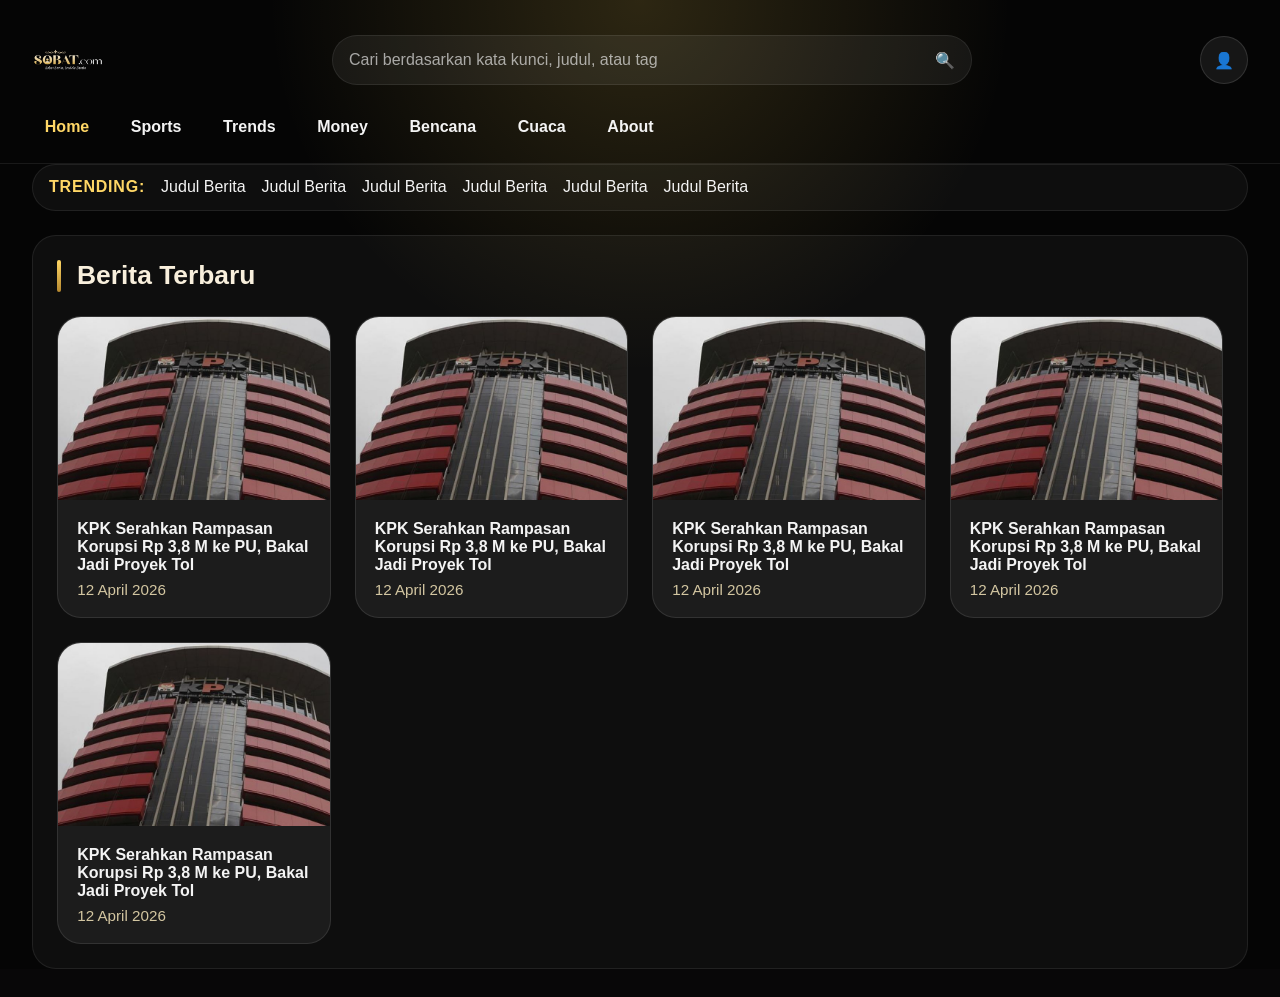
<file: index.html>
<!DOCTYPE html>
<html lang="id">
<head>
  <meta charset="UTF-8" />
  <meta name="viewport" content="width=device-width, initial-scale=1.0" />
  <title>Sobat.com - Home</title>
  <link rel="stylesheet" href="style.css" />
</head>
<body>
  <header class="topbar">
    <div class="brand">
      <img src="assets/sobatlogo.png" alt="Sobat.com logo" class="brand-logo" />
    </div>

    <div class="search-area">
      <input type="text" placeholder="Cari berdasarkan kata kunci, judul, atau tag" />
      <button aria-label="Cari">🔍</button>
    </div>

    <button class="profile-btn" aria-label="Profil pengguna">👤</button>
  </header>

  <nav class="main-nav">
    <a href="index.html" class="active">Home</a>
    <a href="sports.html">Sports</a>
    <a href="trends.html">Trends</a>
    <a href="money.html">Money</a>
    <a href="bencana.html">Bencana</a>
    <a href="cuaca.html">Cuaca</a>
    <a href="about.html">About</a>
  </nav>

  <section class="trending">
    <strong>TRENDING:</strong>
    <div class="ticker">
      <span>Judul Berita</span>
      <span>Judul Berita</span>
      <span>Judul Berita</span>
      <span>Judul Berita</span>
      <span>Judul Berita</span>
      <span>Judul Berita</span>
    </div>
  </section>

  <main>
    <section class="section-panel">
      <div class="section-title">
        <span class="section-deco"></span>
        <h2>Berita Terbaru</h2>
      </div>

      <div class="cards-grid">
        <article class="news-card">
          <div class="news-image"><img src="assets/news.jpeg" alt="News 1" /></div>
          <div class="news-meta">
            <p class="title">KPK Serahkan Rampasan Korupsi Rp 3,8 M ke PU, Bakal Jadi Proyek Tol</p>
            <p class="small">12 April 2026</p>
          </div>
        </article>

        <article class="news-card">
          <div class="news-image"><img src="assets/news.jpeg" alt="News 1" /></div>
          <div class="news-meta">
            <p class="title">KPK Serahkan Rampasan Korupsi Rp 3,8 M ke PU, Bakal Jadi Proyek Tol</p>
            <p class="small">12 April 2026</p>
          </div>
        </article>

        <article class="news-card">
          <div class="news-image"><img src="assets/news.jpeg" alt="News 1" /></div>
          <div class="news-meta">
            <p class="title">KPK Serahkan Rampasan Korupsi Rp 3,8 M ke PU, Bakal Jadi Proyek Tol</p>
            <p class="small">12 April 2026</p>
          </div>
        </article>

        <article class="news-card">
          <div class="news-image"><img src="assets/news.jpeg" alt="News 1" /></div>
          <div class="news-meta">
            <p class="title">KPK Serahkan Rampasan Korupsi Rp 3,8 M ke PU, Bakal Jadi Proyek Tol</p>
            <p class="small">12 April 2026</p>
          </div>
        </article>

        <article class="news-card">
          <div class="news-image"><img src="assets/news.jpeg" alt="News 1" /></div>
          <div class="news-meta">
            <p class="title">KPK Serahkan Rampasan Korupsi Rp 3,8 M ke PU, Bakal Jadi Proyek Tol</p>
            <p class="small">12 April 2026</p>
          </div>
        </article>
      </div>
    </section>
  </main>
</body>
</html>
</file>
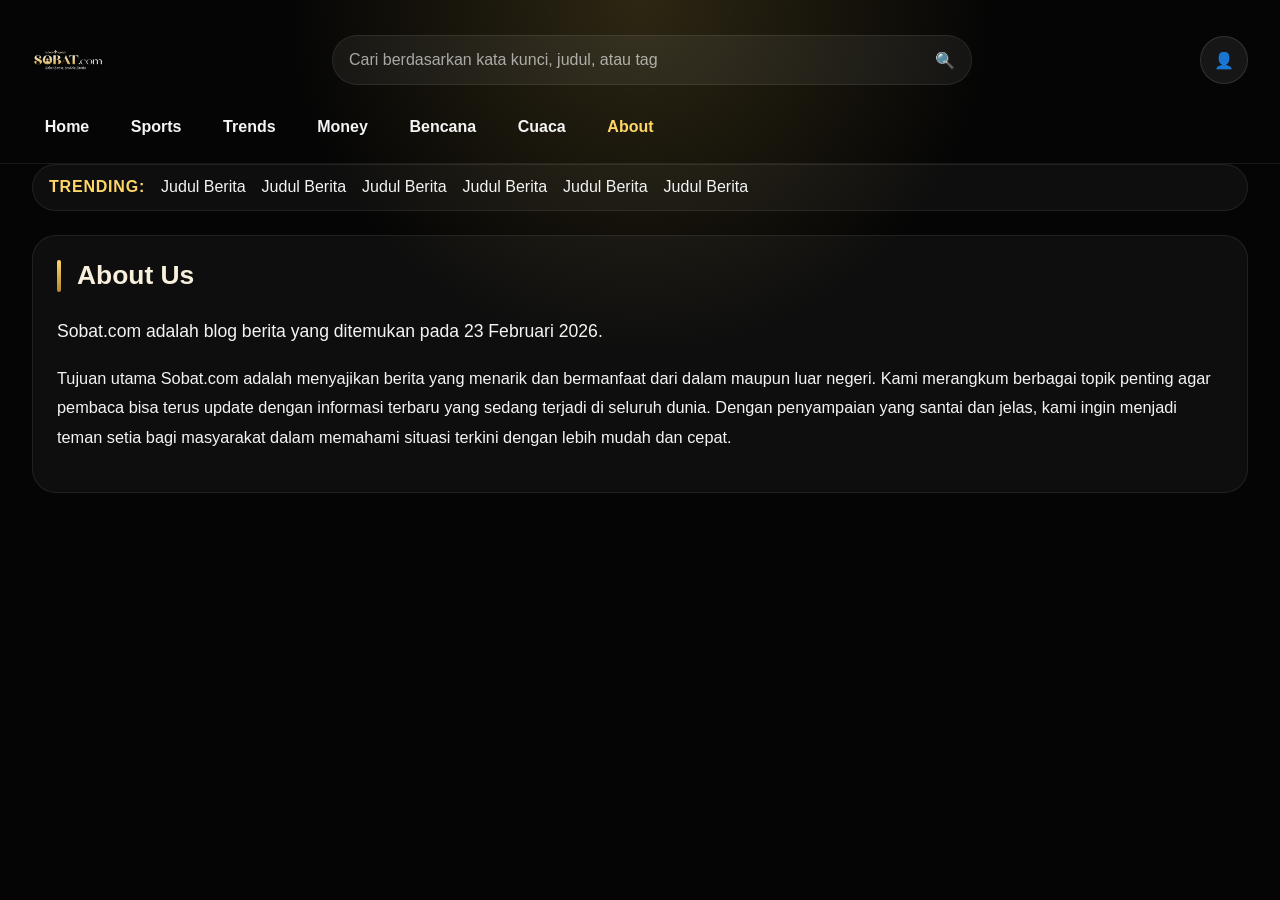
<file: about.html>
<!DOCTYPE html>
<html lang="id">
<head>
  <meta charset="UTF-8" />
  <meta name="viewport" content="width=device-width, initial-scale=1.0" />
  <title>Sobat.com - About</title>
  <link rel="stylesheet" href="style.css" />
</head>
<body>
  <header class="topbar">
    <div class="brand">
      <img src="assets/sobatlogo.png" alt="Sobat.com logo" class="brand-logo" />
    </div>

    <div class="search-area">
      <input type="text" placeholder="Cari berdasarkan kata kunci, judul, atau tag" />
      <button aria-label="Cari">🔍</button>
    </div>

    <button class="profile-btn" aria-label="Profil pengguna">👤</button>
  </header>

  <nav class="main-nav">
    <a href="index.html">Home</a>
    <a href="sports.html">Sports</a>
    <a href="trends.html">Trends</a>
    <a href="money.html">Money</a>
    <a href="bencana.html">Bencana</a>
    <a href="cuaca.html">Cuaca</a>
    <a href="about.html" class="active">About</a>
  </nav>

  <section class="trending">
    <strong>TRENDING:</strong>
    <div class="ticker">
      <span>Judul Berita</span>
      <span>Judul Berita</span>
      <span>Judul Berita</span>
      <span>Judul Berita</span>
      <span>Judul Berita</span>
      <span>Judul Berita</span>
    </div>
  </section>

  <main>
    <section class="section-panel section-about">
      <div class="section-title">
        <span class="section-deco"></span>
        <h2>About Us</h2>
      </div>

      <div class="about-copy">
        <p>Sobat.com adalah blog berita yang ditemukan pada 23 Februari 2026.</p>
        <p>Tujuan utama Sobat.com adalah menyajikan berita yang menarik dan bermanfaat dari dalam maupun luar negeri. Kami merangkum berbagai topik penting agar pembaca bisa terus update dengan informasi terbaru yang sedang terjadi di seluruh dunia. Dengan penyampaian yang santai dan jelas, kami ingin menjadi teman setia bagi masyarakat dalam memahami situasi terkini dengan lebih mudah dan cepat.</p>
      </div>
    </section>
  </main>
</body>
</html>
</file>
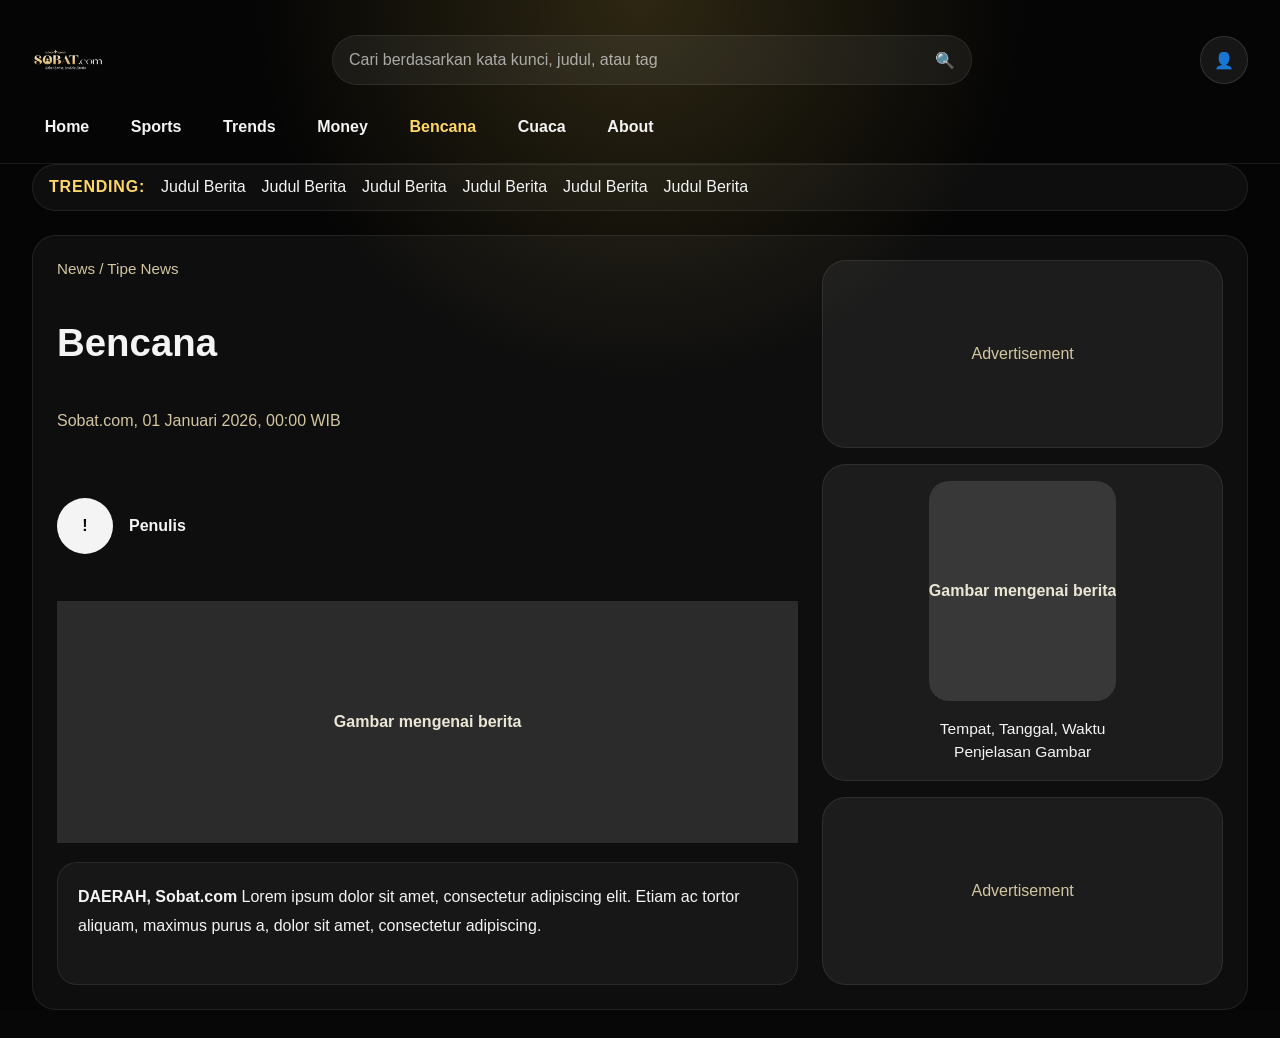
<file: bencana.html>
<!DOCTYPE html>
<html lang="id">
<head>
  <meta charset="UTF-8" />
  <meta name="viewport" content="width=device-width, initial-scale=1.0" />
  <title>Sobat.com - Bencana</title>
  <link rel="stylesheet" href="style.css" />
</head>
<body>
  <header class="topbar">
    <div class="brand">
      <img src="assets/sobatlogo.png" alt="Sobat.com logo" class="brand-logo" />
    </div>

    <div class="search-area">
      <input type="text" placeholder="Cari berdasarkan kata kunci, judul, atau tag" />
      <button aria-label="Cari">🔍</button>
    </div>

    <button class="profile-btn" aria-label="Profil pengguna">👤</button>
  </header>

  <nav class="main-nav">
    <a href="index.html">Home</a>
    <a href="sports.html">Sports</a>
    <a href="trends.html">Trends</a>
    <a href="money.html">Money</a>
    <a href="bencana.html" class="active">Bencana</a>
    <a href="cuaca.html">Cuaca</a>
    <a href="about.html">About</a>
  </nav>

  <section class="trending">
    <strong>TRENDING:</strong>
    <div class="ticker">
      <span>Judul Berita</span>
      <span>Judul Berita</span>
      <span>Judul Berita</span>
      <span>Judul Berita</span>
      <span>Judul Berita</span>
      <span>Judul Berita</span>
    </div>
  </section>

  <main>
    <section class="section-panel article-layout">
      <div class="article-column article-main">
        <p class="article-category">News / Tipe News</p>
        <h2 class="article-title">Bencana</h2>
        <p class="article-date">Sobat.com, 01 Januari 2026, 00:00 WIB</p>

        <div class="author-card">
          <div class="author-image">!</div>
          <div>
            <strong>Penulis</strong>
          </div>
        </div>

        <div class="article-image">Gambar mengenai berita</div>

        <div class="article-body">
          <p><strong>DAERAH, Sobat.com</strong> Lorem ipsum dolor sit amet, consectetur adipiscing elit. Etiam ac tortor aliquam, maximus purus a, dolor sit amet, consectetur adipiscing.</p>
        </div>
      </div>

      <aside class="article-sidebar">
        <div class="ad-box">Advertisement</div>
        <div class="related-box">
          <div class="news-image side">Gambar mengenai berita</div>
          <p class="side-caption">Tempat, Tanggal, Waktu<br />Penjelasan Gambar</p>
        </div>
        <div class="ad-box">Advertisement</div>
      </aside>
    </section>
  </main>
</body>
</html>
</file>
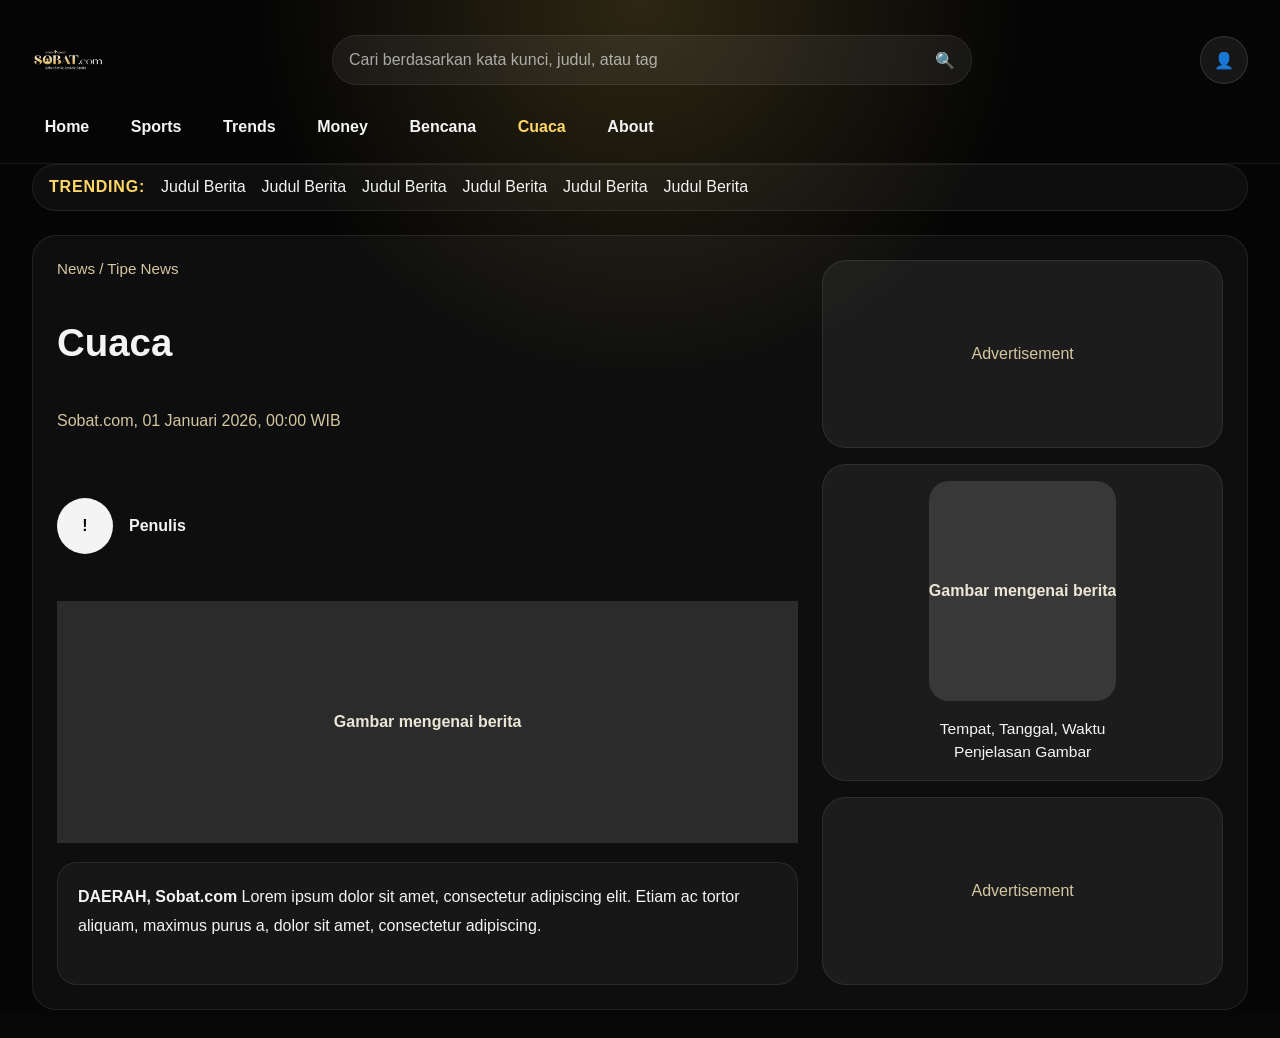
<file: cuaca.html>
<!DOCTYPE html>
<html lang="id">
<head>
  <meta charset="UTF-8" />
  <meta name="viewport" content="width=device-width, initial-scale=1.0" />
  <title>Sobat.com - Cuaca</title>
  <link rel="stylesheet" href="style.css" />
</head>
<body>
  <header class="topbar">
    <div class="brand">
      <img src="assets/sobatlogo.png" alt="Sobat.com logo" class="brand-logo" />
    </div>

    <div class="search-area">
      <input type="text" placeholder="Cari berdasarkan kata kunci, judul, atau tag" />
      <button aria-label="Cari">🔍</button>
    </div>

    <button class="profile-btn" aria-label="Profil pengguna">👤</button>
  </header>

  <nav class="main-nav">
    <a href="index.html">Home</a>
    <a href="sports.html">Sports</a>
    <a href="trends.html">Trends</a>
    <a href="money.html">Money</a>
    <a href="bencana.html">Bencana</a>
    <a href="cuaca.html" class="active">Cuaca</a>
    <a href="about.html">About</a>
  </nav>

  <section class="trending">
    <strong>TRENDING:</strong>
    <div class="ticker">
      <span>Judul Berita</span>
      <span>Judul Berita</span>
      <span>Judul Berita</span>
      <span>Judul Berita</span>
      <span>Judul Berita</span>
      <span>Judul Berita</span>
    </div>
  </section>

  <main>
    <section class="section-panel article-layout">
      <div class="article-column article-main">
        <p class="article-category">News / Tipe News</p>
        <h2 class="article-title">Cuaca</h2>
        <p class="article-date">Sobat.com, 01 Januari 2026, 00:00 WIB</p>

        <div class="author-card">
          <div class="author-image">!</div>
          <div>
            <strong>Penulis</strong>
          </div>
        </div>

        <div class="article-image">Gambar mengenai berita</div>

        <div class="article-body">
          <p><strong>DAERAH, Sobat.com</strong> Lorem ipsum dolor sit amet, consectetur adipiscing elit. Etiam ac tortor aliquam, maximus purus a, dolor sit amet, consectetur adipiscing.</p>
        </div>
      </div>

      <aside class="article-sidebar">
        <div class="ad-box">Advertisement</div>
        <div class="related-box">
          <div class="news-image side">Gambar mengenai berita</div>
          <p class="side-caption">Tempat, Tanggal, Waktu<br />Penjelasan Gambar</p>
        </div>
        <div class="ad-box">Advertisement</div>
      </aside>
    </section>
  </main>
</body>
</html>
</file>
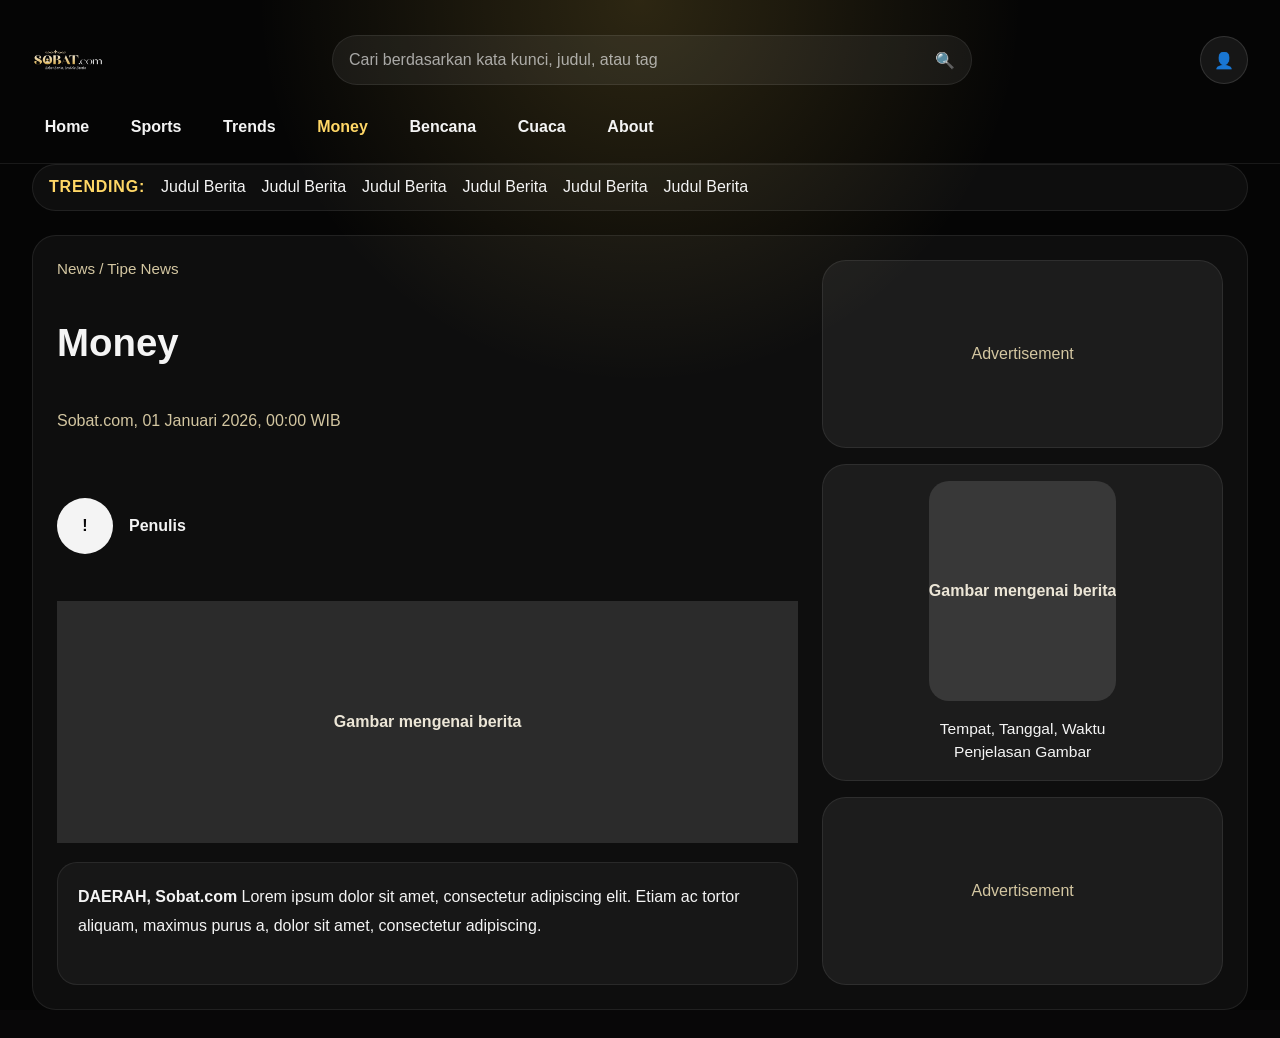
<file: money.html>
<!DOCTYPE html>
<html lang="id">
<head>
  <meta charset="UTF-8" />
  <meta name="viewport" content="width=device-width, initial-scale=1.0" />
  <title>Sobat.com - Money</title>
  <link rel="stylesheet" href="style.css" />
</head>
<body>
  <header class="topbar">
    <div class="brand">
      <img src="assets/sobatlogo.png" alt="Sobat.com logo" class="brand-logo" />
    </div>

    <div class="search-area">
      <input type="text" placeholder="Cari berdasarkan kata kunci, judul, atau tag" />
      <button aria-label="Cari">🔍</button>
    </div>

    <button class="profile-btn" aria-label="Profil pengguna">👤</button>
  </header>

  <nav class="main-nav">
    <a href="index.html">Home</a>
    <a href="sports.html">Sports</a>
    <a href="trends.html">Trends</a>
    <a href="money.html" class="active">Money</a>
    <a href="bencana.html">Bencana</a>
    <a href="cuaca.html">Cuaca</a>
    <a href="about.html">About</a>
  </nav>

  <section class="trending">
    <strong>TRENDING:</strong>
    <div class="ticker">
      <span>Judul Berita</span>
      <span>Judul Berita</span>
      <span>Judul Berita</span>
      <span>Judul Berita</span>
      <span>Judul Berita</span>
      <span>Judul Berita</span>
    </div>
  </section>

  <main>
    <section class="section-panel article-layout">
      <div class="article-column article-main">
        <p class="article-category">News / Tipe News</p>
        <h2 class="article-title">Money</h2>
        <p class="article-date">Sobat.com, 01 Januari 2026, 00:00 WIB</p>

        <div class="author-card">
          <div class="author-image">!</div>
          <div>
            <strong>Penulis</strong>
          </div>
        </div>

        <div class="article-image">Gambar mengenai berita</div>

        <div class="article-body">
          <p><strong>DAERAH, Sobat.com</strong> Lorem ipsum dolor sit amet, consectetur adipiscing elit. Etiam ac tortor aliquam, maximus purus a, dolor sit amet, consectetur adipiscing.</p>
        </div>
      </div>

      <aside class="article-sidebar">
        <div class="ad-box">Advertisement</div>
        <div class="related-box">
          <div class="news-image side">Gambar mengenai berita</div>
          <p class="side-caption">Tempat, Tanggal, Waktu<br />Penjelasan Gambar</p>
        </div>
        <div class="ad-box">Advertisement</div>
      </aside>
    </section>
  </main>
</body>
</html>
</file>
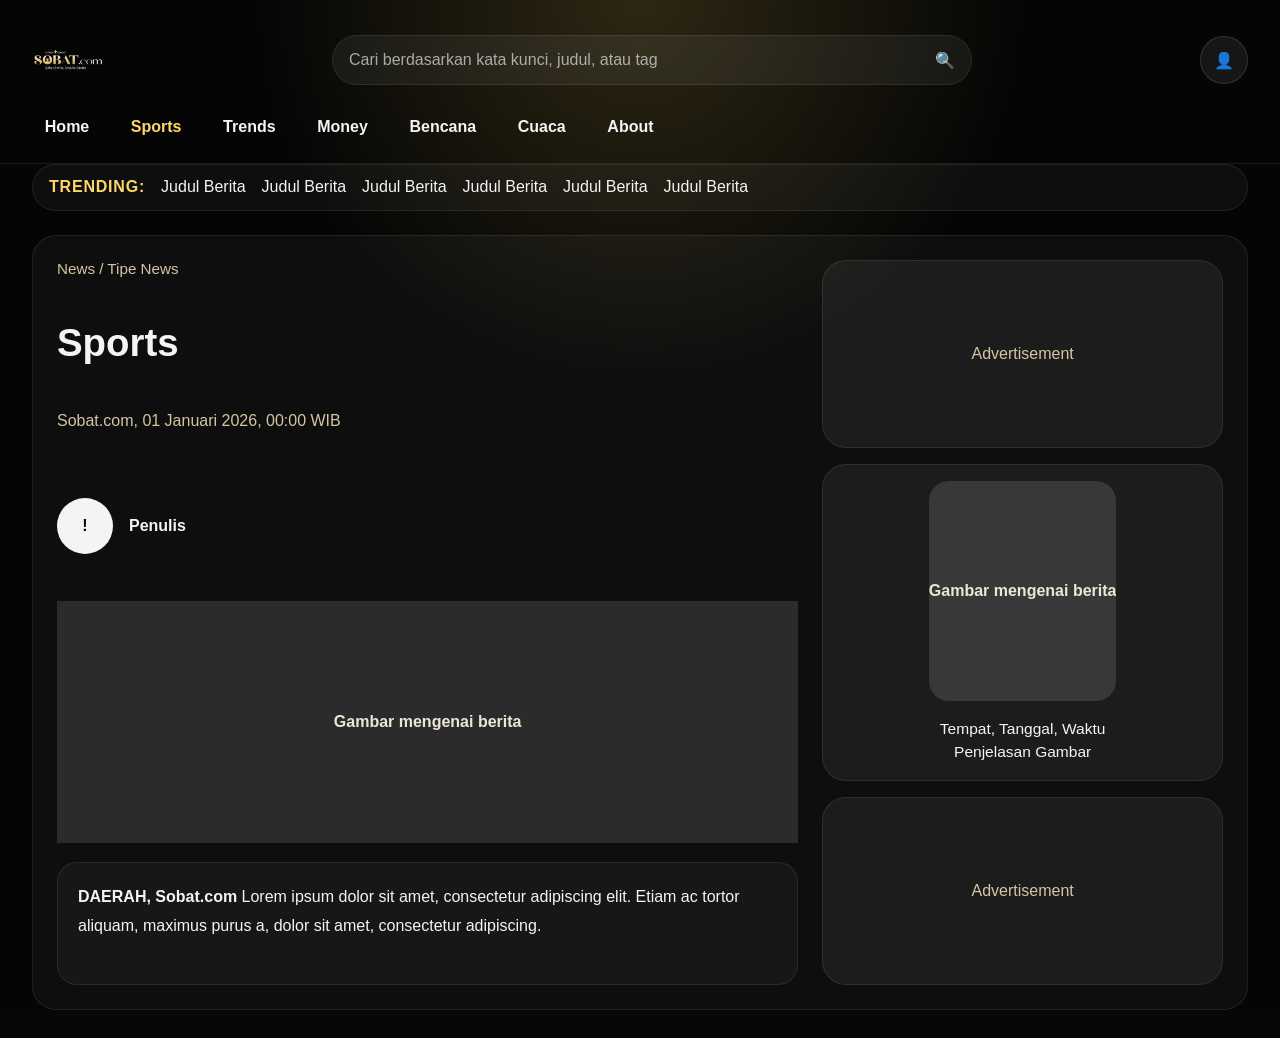
<file: sports.html>
<!DOCTYPE html>
<html lang="id">
<head>
  <meta charset="UTF-8" />
  <meta name="viewport" content="width=device-width, initial-scale=1.0" />
  <title>Sobat.com - Sports</title>
  <link rel="stylesheet" href="style.css" />
</head>
<body>
  <header class="topbar">
    <div class="brand">
      <img src="assets/sobatlogo.png" alt="Sobat.com logo" class="brand-logo" />
    </div>

    <div class="search-area">
      <input type="text" placeholder="Cari berdasarkan kata kunci, judul, atau tag" />
      <button aria-label="Cari">🔍</button>
    </div>

    <button class="profile-btn" aria-label="Profil pengguna">👤</button>
  </header>

  <nav class="main-nav">
    <a href="index.html">Home</a>
    <a href="sports.html" class="active">Sports</a>
    <a href="trends.html">Trends</a>
    <a href="money.html">Money</a>
    <a href="bencana.html">Bencana</a>
    <a href="cuaca.html">Cuaca</a>
    <a href="about.html">About</a>
  </nav>

  <section class="trending">
    <strong>TRENDING:</strong>
    <div class="ticker">
      <span>Judul Berita</span>
      <span>Judul Berita</span>
      <span>Judul Berita</span>
      <span>Judul Berita</span>
      <span>Judul Berita</span>
      <span>Judul Berita</span>
    </div>
  </section>

  <main>
    <section class="section-panel article-layout">
      <div class="article-column article-main">
        <p class="article-category">News / Tipe News</p>
        <h2 class="article-title">Sports</h2>
        <p class="article-date">Sobat.com, 01 Januari 2026, 00:00 WIB</p>

        <div class="author-card">
          <div class="author-image">!</div>
          <div>
            <strong>Penulis</strong>
          </div>
        </div>

        <div class="article-image">Gambar mengenai berita</div>

        <div class="article-body">
          <p><strong>DAERAH, Sobat.com</strong> Lorem ipsum dolor sit amet, consectetur adipiscing elit. Etiam ac tortor aliquam, maximus purus a, dolor sit amet, consectetur adipiscing.</p>
        </div>
      </div>

      <aside class="article-sidebar">
        <div class="ad-box">Advertisement</div>
        <div class="related-box">
          <div class="news-image side">Gambar mengenai berita</div>
          <p class="side-caption">Tempat, Tanggal, Waktu<br />Penjelasan Gambar</p>
        </div>
        <div class="ad-box">Advertisement</div>
      </aside>
    </section>
  </main>
</body>
</html>
</file>
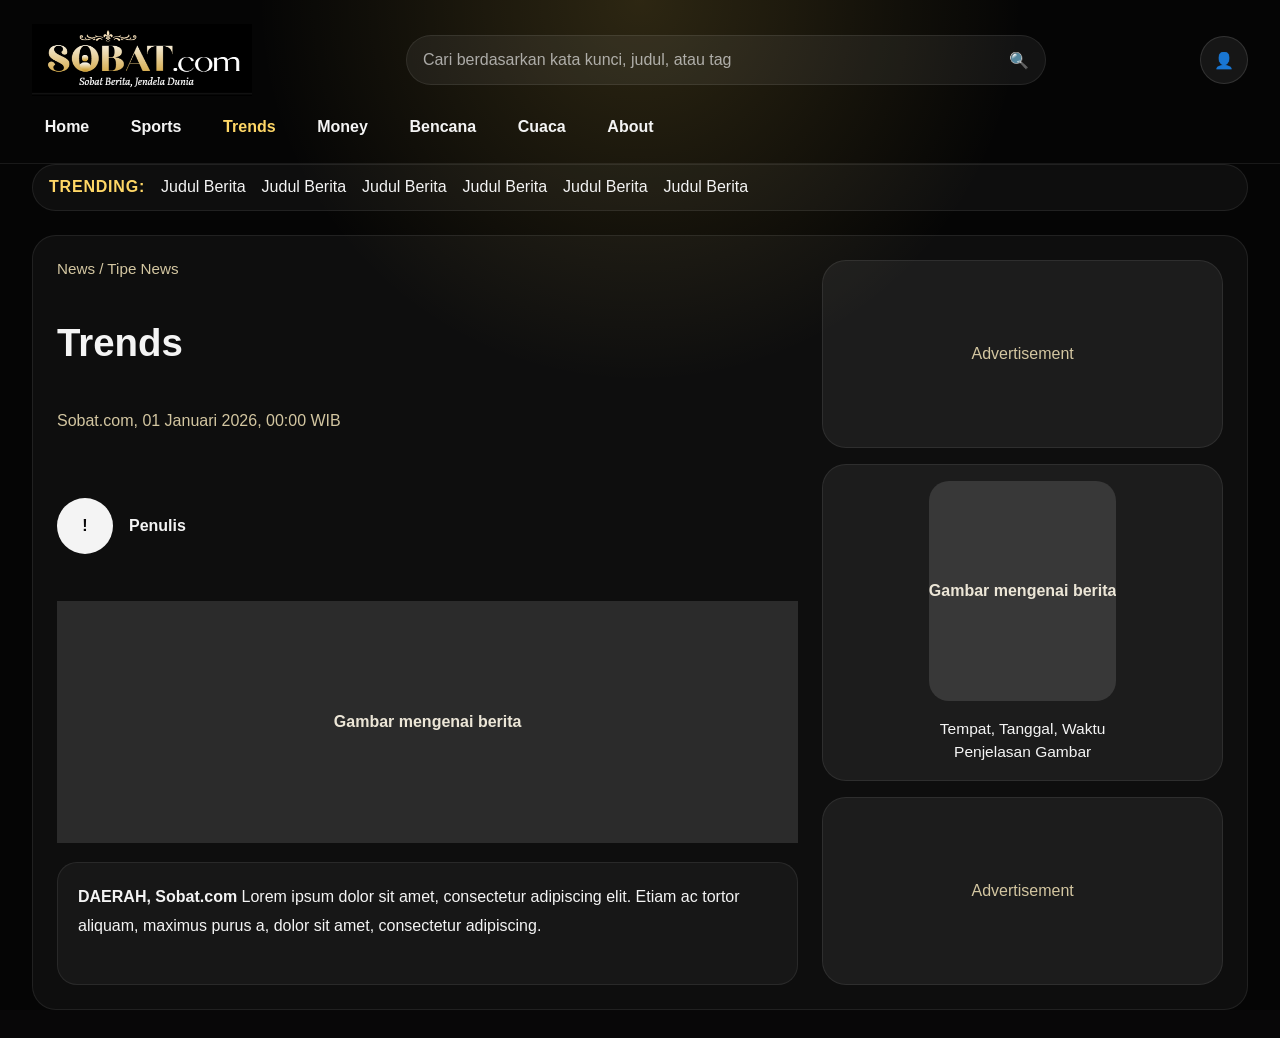
<file: trend.html>
<!DOCTYPE html>
<html lang="id">
<head>
  <meta charset="UTF-8" />
  <meta name="viewport" content="width=device-width, initial-scale=1.0" />
  <title>Sobat.com - Trends</title>
  <link rel="stylesheet" href="style.css" />
</head>
<body>
  <header class="topbar">
    <div class="brand">
      <img src="assets/sobat logo.png" alt="Sobat.com logo" class="brand-logo" />
    </div>

    <div class="search-area">
      <input type="text" placeholder="Cari berdasarkan kata kunci, judul, atau tag" />
      <button aria-label="Cari">🔍</button>
    </div>

    <button class="profile-btn" aria-label="Profil pengguna">👤</button>
  </header>

  <nav class="main-nav">
    <a href="index.html">Home</a>
    <a href="sports.html">Sports</a>
    <a href="trends.html" class="active">Trends</a>
    <a href="money.html">Money</a>
    <a href="bencana.html">Bencana</a>
    <a href="cuaca.html">Cuaca</a>
    <a href="about.html">About</a>
  </nav>

  <section class="trending">
    <strong>TRENDING:</strong>
    <div class="ticker">
      <span>Judul Berita</span>
      <span>Judul Berita</span>
      <span>Judul Berita</span>
      <span>Judul Berita</span>
      <span>Judul Berita</span>
      <span>Judul Berita</span>
    </div>
  </section>

  <main>
    <section class="section-panel article-layout">
      <div class="article-column article-main">
        <p class="article-category">News / Tipe News</p>
        <h2 class="article-title">Trends</h2>
        <p class="article-date">Sobat.com, 01 Januari 2026, 00:00 WIB</p>

        <div class="author-card">
          <div class="author-image">!</div>
          <div>
            <strong>Penulis</strong>
          </div>
        </div>

        <div class="article-image">Gambar mengenai berita</div>

        <div class="article-body">
          <p><strong>DAERAH, Sobat.com</strong> Lorem ipsum dolor sit amet, consectetur adipiscing elit. Etiam ac tortor aliquam, maximus purus a, dolor sit amet, consectetur adipiscing.</p>
        </div>
      </div>

      <aside class="article-sidebar">
        <div class="ad-box">Advertisement</div>
        <div class="related-box">
          <div class="news-image side">Gambar mengenai berita</div>
          <p class="side-caption">Tempat, Tanggal, Waktu<br />Penjelasan Gambar</p>
        </div>
        <div class="ad-box">Advertisement</div>
      </aside>
    </section>
  </main>
</body>
</html>
</file>
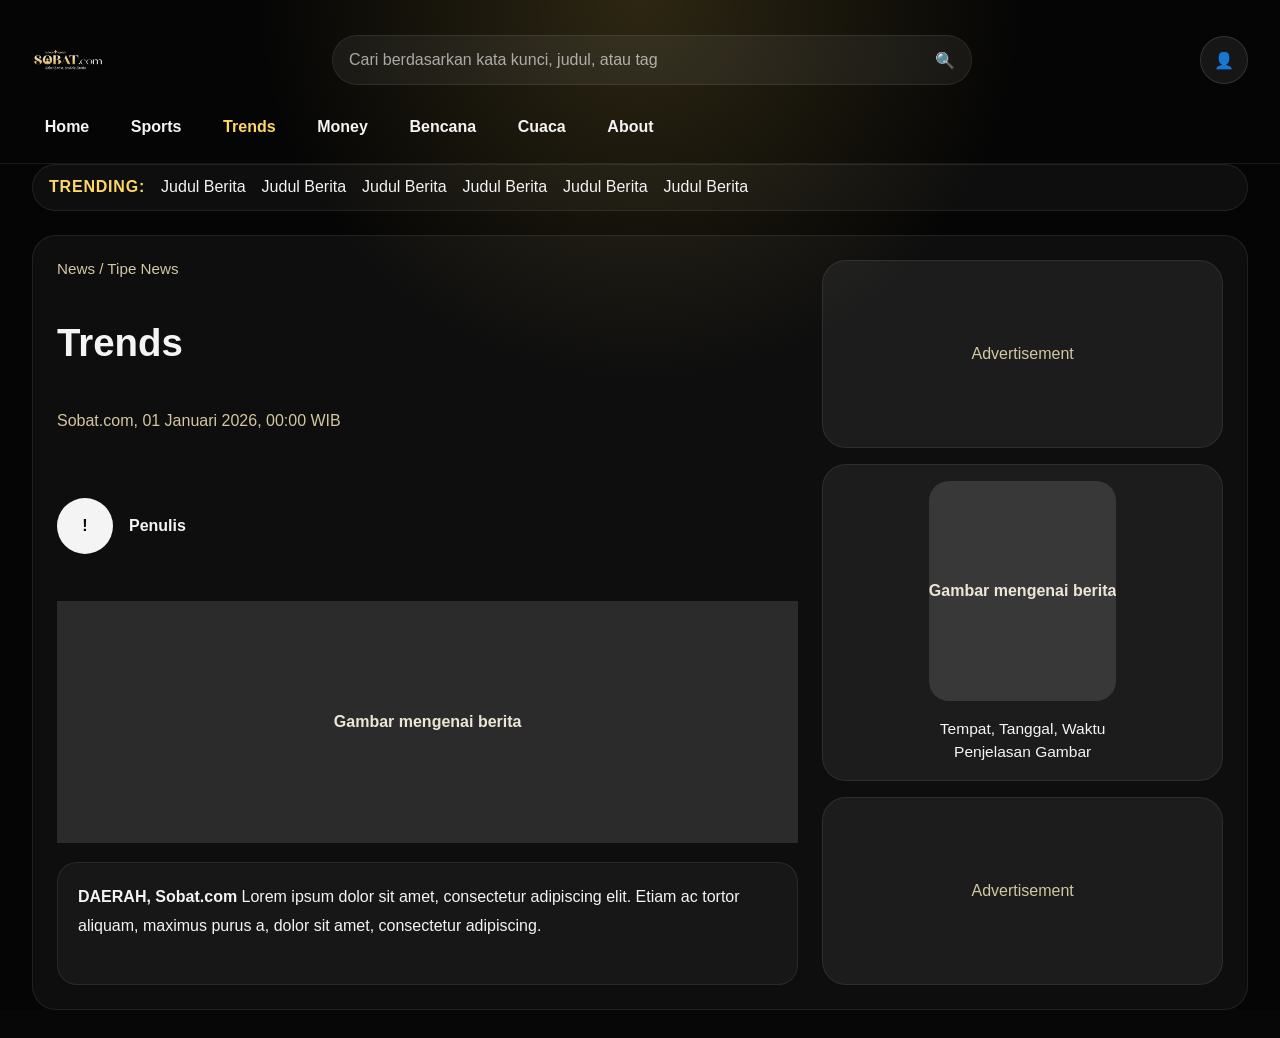
<file: trends.html>
<!DOCTYPE html>
<html lang="id">
<head>
  <meta charset="UTF-8" />
  <meta name="viewport" content="width=device-width, initial-scale=1.0" />
  <title>Sobat.com - Trends</title>
  <link rel="stylesheet" href="style.css" />
</head>
<body>
  <header class="topbar">
    <div class="brand">
      <img src="assets/sobatlogo.png" alt="Sobat.com logo" class="brand-logo" />
    </div>

    <div class="search-area">
      <input type="text" placeholder="Cari berdasarkan kata kunci, judul, atau tag" />
      <button aria-label="Cari">🔍</button>
    </div>

    <button class="profile-btn" aria-label="Profil pengguna">👤</button>
  </header>

  <nav class="main-nav">
    <a href="index.html">Home</a>
    <a href="sports.html">Sports</a>
    <a href="trends.html" class="active">Trends</a>
    <a href="money.html">Money</a>
    <a href="bencana.html">Bencana</a>
    <a href="cuaca.html">Cuaca</a>
    <a href="about.html">About</a>
  </nav>

  <section class="trending">
    <strong>TRENDING:</strong>
    <div class="ticker">
      <span>Judul Berita</span>
      <span>Judul Berita</span>
      <span>Judul Berita</span>
      <span>Judul Berita</span>
      <span>Judul Berita</span>
      <span>Judul Berita</span>
    </div>
  </section>

  <main>
    <section class="section-panel article-layout">
      <div class="article-column article-main">
        <p class="article-category">News / Tipe News</p>
        <h2 class="article-title">Trends</h2>
        <p class="article-date">Sobat.com, 01 Januari 2026, 00:00 WIB</p>

        <div class="author-card">
          <div class="author-image">!</div>
          <div>
            <strong>Penulis</strong>
          </div>
        </div>

        <div class="article-image">Gambar mengenai berita</div>

        <div class="article-body">
          <p><strong>DAERAH, Sobat.com</strong> Lorem ipsum dolor sit amet, consectetur adipiscing elit. Etiam ac tortor aliquam, maximus purus a, dolor sit amet, consectetur adipiscing.</p>
        </div>
      </div>

      <aside class="article-sidebar">
        <div class="ad-box">Advertisement</div>
        <div class="related-box">
          <div class="news-image side">Gambar mengenai berita</div>
          <p class="side-caption">Tempat, Tanggal, Waktu<br />Penjelasan Gambar</p>
        </div>
        <div class="ad-box">Advertisement</div>
      </aside>
    </section>
  </main>
</body>
</html>
</file>
<file: style.css>
/* Sobat.com dark gold theme */
:root {
  color-scheme: dark;
  font-family: 'Segoe UI', Tahoma, Geneva, Verdana, sans-serif;
  background: #080708;
  color: #f4f4f4;
}

* {
  box-sizing: border-box;
}

body {
  margin: 0;
  min-height: 100vh;
  background: radial-gradient(circle at top, rgba(255, 214, 88, 0.16), transparent 32%),
    #050505;
}

button,
input {
  font: inherit;
}

button {
  cursor: pointer;
}

.topbar {
  display: flex;
  flex-wrap: wrap;
  align-items: center;
  justify-content: space-between;
  gap: 1rem;
  padding: 1.5rem 2rem 0.75rem;
}

.brand {
  display: flex;
  align-items: center;
  gap: 1rem;
}

.brand-logo {
  max-width: 240px;
  width: auto;
  height: 72px;
  object-fit: contain;
}

.brand h1 {
  margin: 0;
  font-size: 2rem;
  letter-spacing: -0.04em;
}

.author-image {
  width: 56px;
  height: 56px;
  border-radius: 16px;
  object-fit: contain;
  background: #111;
}

.brand p {
  margin: 0.1rem 0 0;
  color: #d8c396;
  font-size: 0.95rem;
}

.search-area {
  flex: 1 1 320px;
  display: flex;
  max-width: 640px;
  min-width: 280px;
  background: rgba(255, 255, 255, 0.06);
  border: 1px solid rgba(255, 255, 255, 0.08);
  border-radius: 999px;
  overflow: hidden;
}

.search-area input {
  flex: 1;
  border: 0;
  outline: none;
  padding: 0.95rem 1rem;
  background: transparent;
  color: #f4f4f4;
}

.search-area input::placeholder {
  color: rgba(244, 244, 244, 0.65);
}

.search-area button {
  border: 0;
  background: transparent;
  color: #f4f4f4;
  padding: 0 1rem;
}

.profile-btn {
  width: 48px;
  height: 48px;
  border-radius: 50%;
  border: 1px solid rgba(255, 255, 255, 0.12);
  background: rgba(255, 255, 255, 0.07);
}

.main-nav {
  display: flex;
  flex-wrap: wrap;
  gap: 1rem;
  padding: 0 2rem 1rem;
  border-bottom: 1px solid rgba(255, 255, 255, 0.08);
}

.main-nav a {
  color: #f4f4f4;
  text-decoration: none;
  font-weight: 600;
  padding: 0.65rem 0.8rem;
  transition: color 0.2s ease;
}

.main-nav a:hover,
.main-nav a.active {
  color: #ffd766;
}

.trending {
  display: flex;
  align-items: center;
  gap: 1rem;
  background: rgba(255, 255, 255, 0.04);
  margin: 0 2rem 1.5rem;
  border-radius: 999px;
  padding: 0.85rem 1rem;
  border: 1px solid rgba(255, 255, 255, 0.08);
}

.trending strong {
  color: #ffd766;
  letter-spacing: 0.05em;
}

.ticker {
  display: flex;
  gap: 1rem;
  flex-wrap: wrap;
  color: #f4f4f4;
}

.ticker span {
  color: #f4f4f4;
}

.section-panel {
  background: rgba(255, 255, 255, 0.04);
  border: 1px solid rgba(255, 255, 255, 0.08);
  border-radius: 24px;
  margin: 0 2rem 1.75rem;
  padding: 1.5rem;
}

.section-title {
  display: flex;
  align-items: center;
  gap: 1rem;
  margin-bottom: 1.5rem;
}

.section-deco {
  width: 4px;
  height: 32px;
  border-radius: 999px;
  background: linear-gradient(180deg, #ffd766, #b5882f);
}

.section-title h2 {
  margin: 0;
  font-size: clamp(1.65rem, 2vw, 2.2rem);
  color: #f8efdc;
}

.cards-grid {
  display: grid;
  grid-template-columns: repeat(auto-fit, minmax(220px, 1fr));
  gap: 1.5rem;
}

.news-card {
  background: rgba(255, 255, 255, 0.06);
  border: 1px solid rgba(255, 255, 255, 0.1);
  border-radius: 24px;
  overflow: hidden;
  min-height: 280px;
  display: flex;
  flex-direction: column;
}

.news-image {
  min-height: 170px;
  display: grid;
  place-items: center;
  background: rgba(255, 255, 255, 0.12);
  color: #ece6d7;
  font-weight: 600;
  overflow: hidden;
}

.news-image img {
  width: 100%;
  height: 100%;
  object-fit: cover;
  display: block;
}

.news-meta {
  padding: 1.2rem;
  display: grid;
  gap: 0.45rem;
}

.news-meta .title {
  margin: 0;
  font-weight: 700;
}

.small {
  margin: 0;
  color: #d3c6a1;
  font-size: 0.95rem;
}

.section-about .about-copy {
  line-height: 1.8;
  color: #f4f4f4;
  font-size: 1.02rem;
}

.section-about .about-copy p:first-child {
  font-size: 1.1rem;
  margin-bottom: 1rem;
}

.article-layout {
  display: grid;
  grid-template-columns: 1.85fr 1fr;
  gap: 1.5rem;
}

.article-main {
  display: grid;
  gap: 1.2rem;
}

.article-category {
  margin: 0;
  color: #d3c6a1;
  font-size: 0.95rem;
}

.article-title {
  margin: 0.25rem 0 0;
  font-size: clamp(2rem, 3vw, 3rem);
  line-height: 1.05;
}

.article-date {
  margin: 0.45rem 0 0;
  color: #d3c6a1;
}

.author-card {
  display: flex;
  align-items: center;
  gap: 1rem;
  padding: 1rem 0;
}

.author-image {
  width: 56px;
  height: 56px;
  border-radius: 50%;
  background: #f4f4f4;
  color: #080708;
  display: grid;
  place-items: center;
  font-weight: 800;
}

.article-image {
  min-height: 220px;
  background: rgba(255, 255, 255, 0.12);
  display: grid;
  place-items: center;
  color: #ece6d7;
  font-weight: 600;
}

.article-body {
  background: rgba(255, 255, 255, 0.04);
  border: 1px solid rgba(255, 255, 255, 0.08);
  border-radius: 20px;
  padding: 1.25rem;
}

.article-body p {
  margin: 0;
  line-height: 1.8;
}

.article-sidebar {
  display: grid;
  gap: 1rem;
}

.ad-box,
.related-box {
  background: rgba(255, 255, 255, 0.06);
  border: 1px solid rgba(255, 255, 255, 0.08);
  border-radius: 24px;
  min-height: 188px;
  display: grid;
  place-items: center;
  color: #d3c6a1;
  text-align: center;
  padding: 1rem;
}

.related-box {
  display: grid;
  gap: 1rem;
  padding: 1rem;
}

.related-box .news-image.side {
  min-height: 220px;
  border-radius: 20px;
}

.side-caption {
  margin: 0;
  color: #f4f4f4;
  font-size: 0.97rem;
  line-height: 1.5;
}

@media (max-width: 900px) {
  .article-layout {
    grid-template-columns: 1fr;
  }
}

@media (max-width: 720px) {
  .topbar,
  .main-nav,
  .trending,
  .section-panel {
    margin: 0 1rem;
  }

  .search-area {
    width: 100%;
  }

  .main-nav {
    justify-content: center;
  }

  .trending {
    flex-direction: column;
    align-items: flex-start;
  }
}
</file>
